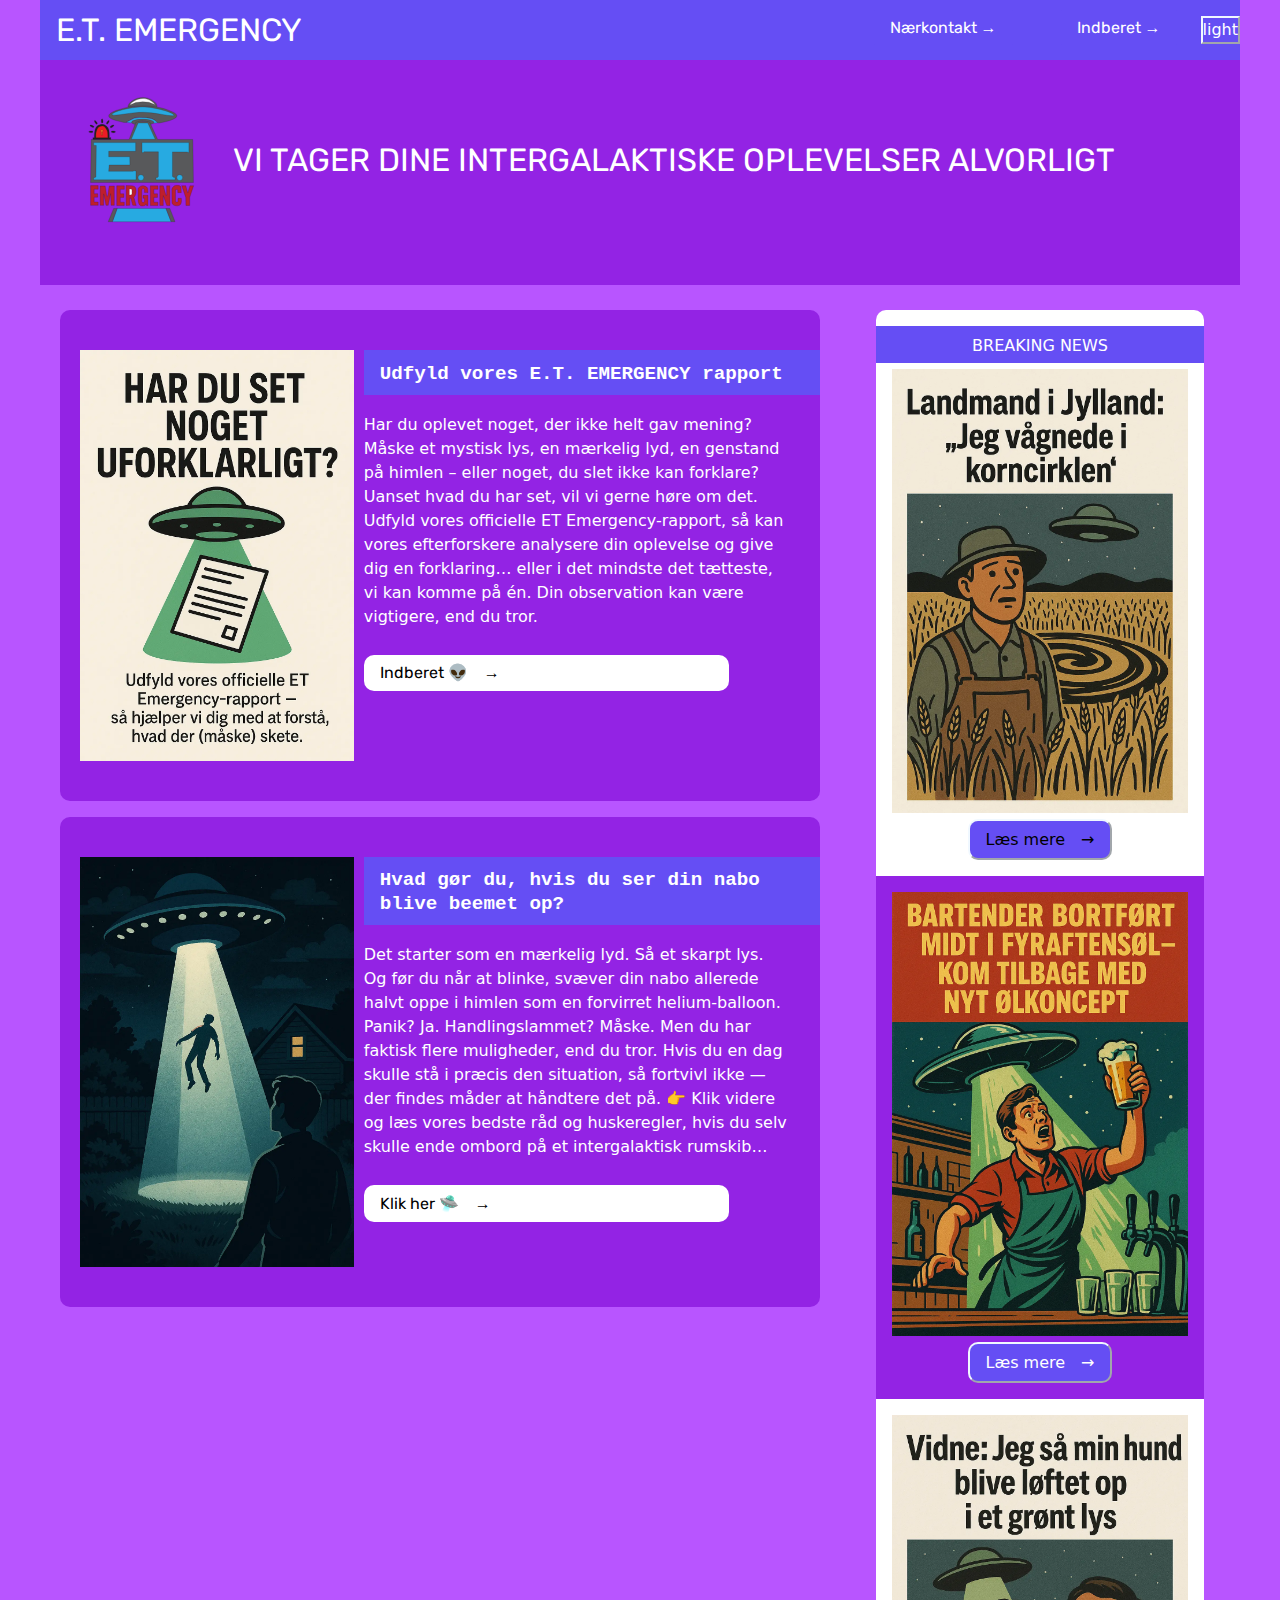
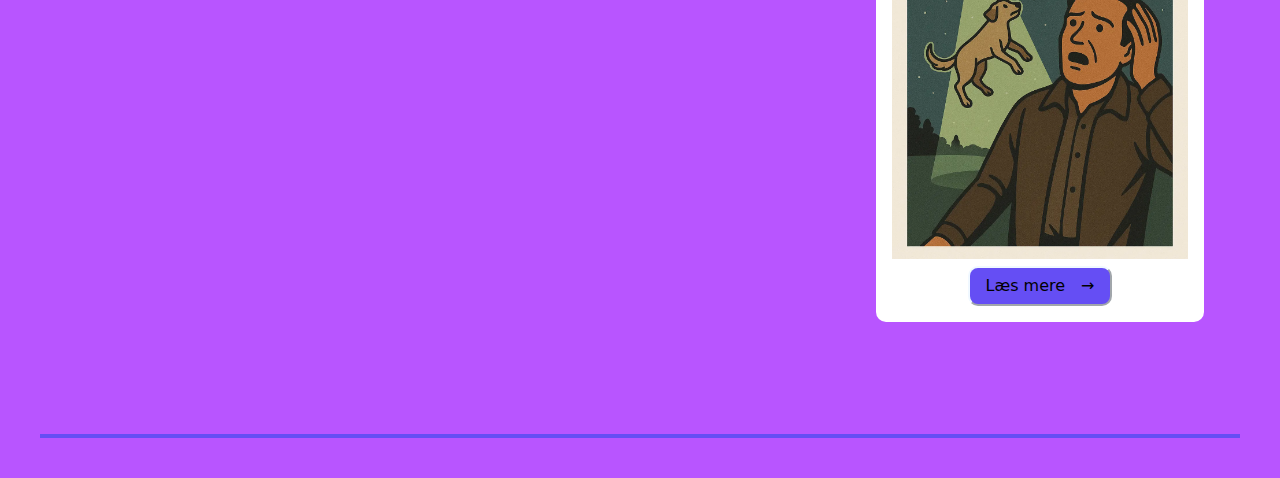
<file: index.html>
<!DOCTYPE html>
<html lang="en">

<head>
  <meta charset="UTF-8" />
  <meta http-equiv="X-UA-Compatible" content="IE=edge" />
  <meta name="viewport" content="width=device-width, initial-scale=1.0" />
  <link rel="stylesheet" href="css/reset.css" />
  <link rel="stylesheet" href="css/custom.css" />
  <link rel="stylesheet" href="css/fonts.css" />
  <link rel="stylesheet" href="css/general.css" />
  <link rel="stylesheet" href="css/layout.css" />
  <link rel="stylesheet" href="css/burger.css" />
  <link rel="stylesheet" href="css/cards.css" />
  <link rel="stylesheet" href="css/infographic.css">
  <link rel="icon" type="image/png" href="img/fav.png" />
  <title>Emergency Site</title>
</head>

<body id="frontpage">
  <header>
    <nav>
      <div id="logotype-wrapper" class="logo">
        <a href="index.html"> E.T. EMERGENCY </a>
      </div>
      <ul class="menu">
        <li><a class="menuItem" href="instruction.html">Nærkontakt </a></li>
        <li><a class="menuItem" href="register.html">Indberet</a></li>
        <li><button id="toggle">light</button></li>
      </ul>
      <button class="burger">
        <span class="line"></span>
        <span class="line"></span>
        <span class="line"></span>
      </button>
    </nav>
  </header>
  <section id="main-disclamer">
    <div id="main-disclamer-content">
      <img class="logo" src="img/ET-Emergency.svg" alt="logo">
      <div class="main-disclamer-div">
        <h1>VI TAGER DINE INTERGALAKTISKE OPLEVELSER ALVORLIGT</h1>
      </div>
  </section>
  <main>
    <section id="daily">
      <article class="daily_card">
        <img src="img/Form.webp" alt="teaser_img" />
        <div class="daily_text">
          <h2>Udfyld vores E.T. EMERGENCY rapport</h2>
          <p>
            Har du oplevet noget, der ikke helt gav mening?

            Måske et mystisk lys, en mærkelig lyd, en genstand på himlen – eller noget, du slet ikke kan forklare?
            Uanset hvad du har set, vil vi gerne høre om det.

            Udfyld vores officielle ET Emergency-rapport, så kan vores efterforskere analysere din oplevelse og give dig
            en
            forklaring… eller i det mindste det tætteste, vi kan komme på én.

            Din observation kan være vigtigere, end du tror.
          </p>
          <a class="cta_btn" href="register.html">Indberet 👽</a>
        </div>
      </article>
      <article class="daily_card">
        <img src="img/forsideNabo.webp" alt="forsideNabo" />
        <div class="daily_text">
          <h2>Hvad gør du, hvis du ser din nabo blive beemet op?
          </h2>
          <p>
            Det starter som en mærkelig lyd. Så et skarpt lys. Og før du når at blinke, svæver din nabo allerede halvt
            oppe i himlen
            som en forvirret helium-balloon. Panik? Ja. Handlingslammet? Måske. Men du har faktisk flere muligheder, end
            du tror.

            Hvis du en dag skulle stå i præcis den situation, så fortvivl ikke — der findes måder at håndtere det på.

            👉 Klik videre og læs vores bedste råd og huskeregler, hvis du selv skulle ende ombord på et intergalaktisk
            rumskib…
          </p>
          <a class="cta_btn" href="instruction.html">Klik her 🛸</a>
        </div>
      </article>
    </section>
    <section id="breaking">
      <article class="news_card">
        <img src="img/Landmand -Ufo.webp" alt="news_img" />
        <div popover id="popover1">
          <h3>Landmand i Jylland: "Jeg vågnede i en korncirkel"</h3>
          <p>En landmand fra Midtjylland fik sig noget af et chok, da han tidligt søndag morgen vågnede midt i sin
            egen hvedemark —
            omgivet af en perfekt cirkel i det ellers lige korn.

            “Jeg aner ikke, hvordan jeg er havnet der,” fortæller han. “Sidste jeg husker, var at jeg gik ud for at
            tjekke en
            mærkelig lyd udenfor. Da jeg slog øjnene op, lå jeg fladt på ryggen, og kornet omkring mig var trykket ned
            i et mønster,
            jeg aldrig har set før.”

            Ifølge ET Emergency’s foreløbige rapport viser området tegn på svag radioaktivitet og magnetisk
            forstyrrelse. Flere
            naboer har desuden rapporteret at have set et grønt lys over marken omkring kl. 03:00.

            “Min telefon var helt død, og min traktor startede ikke. Jeg tror ikke længere, det bare var en drøm,”
            siger landmanden,
            der nu sover med lommelygte og kamera ved sengen.

            Eksperter fra ET Emergency er på stedet for at analysere jorden og kortlægge mønstret. Ifølge dem kan
            korncirklen være
            en klassisk landingsplads for mindre fartøjer, eller – i sjældnere tilfælde – et tegn på at noget er
            blevet afleveret
            tilbage.

            Har du oplevet noget lignende?</p>
          <img src="img/landmandsover.webp" alt="landmand">
          <button popovertarget="popover1">LUK</button>
        </div>
        <button popovertarget="popover1" class="cta_btn" id="cta_open1">Læs mere</button>
      </article>

      <article class="news_card">
        <img src="img/bartender1.webp" alt="bartender" />
        <div popover id="popover2">
          <h3>Bartender bortført midt i fyraftensøl – kom tilbage med nyt ølkoncept</h3>
          <p>Det startede som en helt normal fyraftensøl, da bartenderen Mads pludselig blev fanget i et grønt lys midt
            bag baren og
            løftet direkte op mod loftet – stadig med sit ølglas i hånden. Sekunder senere var både han og UFO’en
            forsvundet.

            Tre timer efter dukkede Mads op igen samme sted, svagt lugtende af stjernestøv og med et blik som én, der
            havde set
            universets sandhed… og smagt dens øl.

            Ifølge Mads blev han bortført af rumvæsner, der viste sig at være passionerede ølbryggere. De introducerede
            ham for
            “hyperhumle”, nul-tyngdekrafts-gæring og opskrifter, der ifølge ham selv er “lysår foran menneskeheden”.

            Nu lancerer han et helt nyt koncept, Galaxy Brews, inspireret af hans intergalaktiske smagsrejse.

            “Hvis øllen begynder at lyse grønt,” siger Mads, “så tag små slurke. Bare for en sikkerheds skyld.”</p>
          <img src="img/bartender2.webp" alt="bartender2">
          <button popovertarget="popover2">LUK</button>
        </div>
        <button popovertarget="popover2" class="cta_btn" id="cta_open1">Læs mere</button>
      </article>

      <article class="news_card">
        <img src="img/hund - ufo.webp" alt="hund" />
        <div popover id="popover3">
          <h3>Vidne: Jeg så min hund blive løftet op i et grønt lys</h3>
          <p>Det var en helt almindelig aftengåtur, da Brian pludselig stoppede midt på stien. “Fido?” kaldte han, da
            hunden begyndte
            at gø op mod himlen. Før han nåede at reagere, åbnede et kraftigt, grønt lys sig over dem – og til Brians
            chok begyndte
            Fido langsomt at svæve opad, som om tyngdekraften bare havde besluttet at tage fri.

            “Jeg stod bare og gloede! Jeg troede først, at jeg havde fået solstik… om aftenen,” fortæller Brian. Ifølge
            ham løftede
            UFO’en Fido et godt stykke over trætoppene, inden lyset pludselig slukkede, og hunden dalede stille ned på
            jorden igen –
            logrende, som om det hele havde været en sjov leg.

            Siden hændelsen har Fido udvist særlige tegn: Han stikker snuden mod himlen oftere end normalt, nægter at
            spise sin
            gamle hundemad og reagerer kraftigt på grønne lommelygter.

            Brian er ikke i tvivl: “De tog ham op… men jeg aner stadig ikke hvorfor. Måske ville de bare hilse på.”</p>
          <img src="img/hund2.webp" alt="hund2">
          <button popovertarget="popover3">LUK</button>
        </div>
        <button popovertarget="popover3" class="cta_btn" id="cta_open1">Læs mere</button>
      </article>

    </section>
  </main>

  <footer>
  </footer>
  <script src="js/darkmode.js"></script>
  <script src="js/dialog.js"></script>
  <script src="js/burger.js"></script>
  <!-- <script src="js/main.js"></script> -->
</body>

</html>
</file>
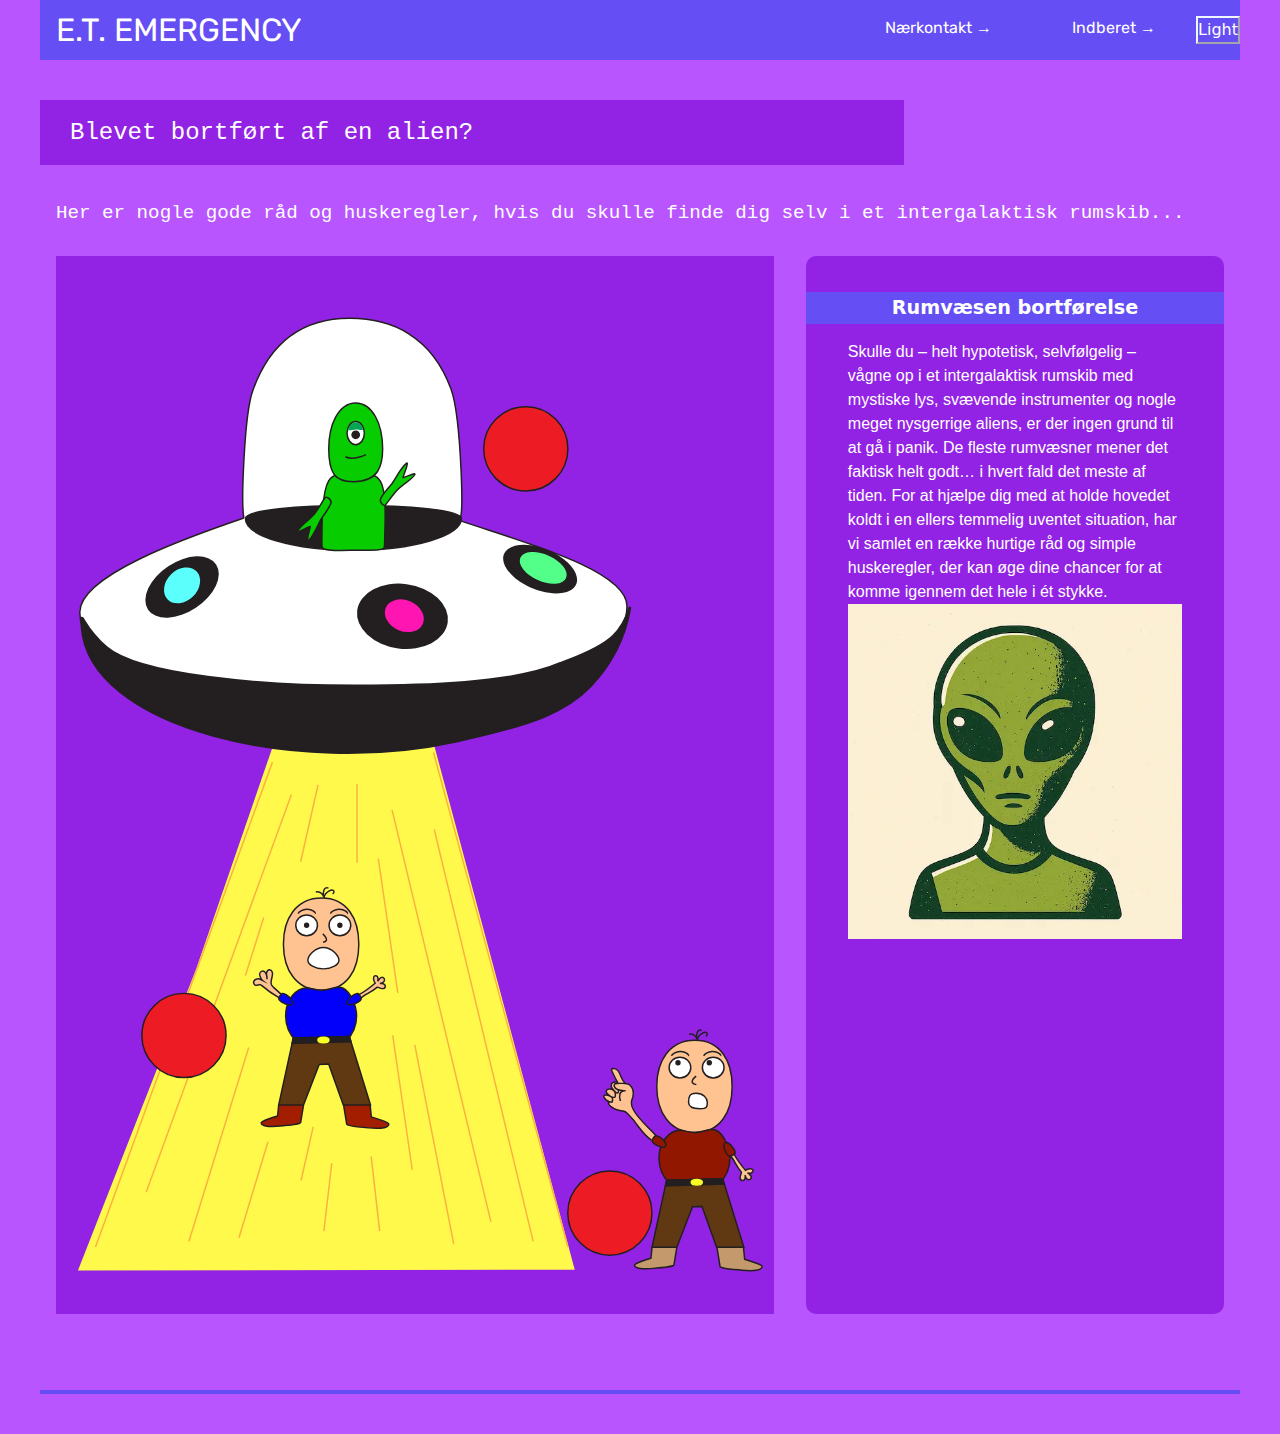
<file: instruction.html>
<!DOCTYPE html>
<html lang="en">

<head>
  <meta charset="UTF-8" />
  <meta http-equiv="X-UA-Compatible" content="IE=edge" />
  <meta name="viewport" content="width=device-width, initial-scale=1.0" />
  <link rel="stylesheet" href="css/reset.css" />
  <link rel="stylesheet" href="css/custom.css" />
  <link rel="stylesheet" href="css/fonts.css" />
  <link rel="stylesheet" href="css/general.css" />
  <link rel="stylesheet" href="css/layout.css" />
  <link rel="stylesheet" href="css/burger.css" />
  <link rel="stylesheet" href="css/cards.css" />
  <link rel="stylesheet" href="css/infographic.css" />
  <link rel="icon" type="image/png" href="img/fav.png" />
  <title>Emergency Site</title>
</head>

<body id="instruction">
  <header>
    <nav>
      <div id="logotype-wrapper" class="logo">
        <a href="index.html">E.T. EMERGENCY</a>
      </div>
      <ul class="menu">
        <li><a class="menuItem" href="instruction.html">Nærkontakt </a></li>
        <li><a class="menuItem" href="register.html">Indberet</a></li>
        <li><button id="toggle">Light</button></li>
      </ul>
      <button class="burger">
        <span class="line"></span>
        <span class="line"></span>
        <span class="line"></span>
      </button>
    </nav>
  </header>

  <main>
    <h1>Blevet bortført af en alien?</h1>
    <p>Her er nogle gode råd og huskeregler, hvis du skulle finde dig selv i et intergalaktisk rumskib...</p>
    <section class="info-graphic">
      <?xml version="1.0" encoding="UTF-8"?>
      <svg id="rentegning" xmlns="http://www.w3.org/2000/svg" viewBox="0 0 2427 3440">
        <polygon
          points="731.63 1601.08 822.88 1603.8 966.21 1610.89 1147.14 1603.78 1229.29 1594.46 1275.92 1587.32 1750.22 3356.27 77.82 3359.46 474.45 2348.08 731.63 1601.08"
          style="fill: #fff94c; stroke: #fff94c; stroke-miterlimit: 10; stroke-width: 5px;" />
        <path d="M1882,2737.85c.8,3.19,2.41,6.38,5.24,8.05-2.69-1.26-5.2-2.89-7.46-4.82,3.47,2.84,7.5,4.92,11.65,6.63"
          style="fill: none; stroke: #ffc391; stroke-miterlimit: 10; stroke-width: 5px;" />
        <path d="M1911.87,2721.91c1.48.4,2.86,1.16,3.98,2.2.89.82,1.81,1.9,3.02,1.81-3.87,0-7.75-.11-11.62-.32"
          style="fill: none; stroke: #ffc391; stroke-miterlimit: 10; stroke-width: 5px;" />
        <path d="M1882.75,2805.28c2.37-.59,5.02.16,6.73,1.9"
          style="fill: none; stroke: #ffc391; stroke-miterlimit: 10; stroke-width: 5px;" />
        <path
          d="M1890.08,2790.64c2.21,1.12,4.27,2.56,6.09,4.24-2.59-3.81-4.69-7.96-6.22-12.31-.77,1.87-1,3.91-1.16,5.93-.42,5.52-.37,11.06-.32,16.59-.06-.73-.81-1.17-1.46-1.5-1.44-.71-2.89-1.42-4.37-2.05-2.28-.97-4.66-1.75-6.83-2.95s-4.16-2.93-5.11-5.22c1.74,1.11,3.54,2.11,5.4,3.01,1.27.61,2.67,1.19,4.04.88,1.74-.4,2.84-2.08,3.7-3.65-.42,2.97-2.98,5.5-5.96,5.87-.67.08-1.37.07-2-.18-.59-.23-1.09-.64-1.7-.81s-1.4.02-1.58.62c-.54-.4-1.07-.8-1.61-1.2,3.63,3.33,7.55,6.35,11.7,9,.88.57,1.78,1.12,2.75,1.53,1.03.44,2.12.7,3.2.97,5.92,1.46,11.83,2.92,17.75,4.37,2.09.51,4.18,1.03,6.14,1.92,2.63,1.19,5.02,3.05,7.88,3.48,1.04.16,2.12.11,3.14.37s2.04.92,2.31,1.94c-2.14-1.16-4.33-2.34-6.72-2.83-4-.82-8.26.35-12.2-.73-1.78-.49-3.41-1.42-5.11-2.15-5.21-2.24-11.46-2.83-15.31-6.99"
          style="fill: none; stroke: #ffc391; stroke-miterlimit: 10; stroke-width: 5px;" />
        <path
          d="M1924.1,2802.6c-.15,1.38,1.25,3.96,2.58,4.39-1.93,1.77-5.02,1.71-7.36.53s-4.08-3.26-5.68-5.33c4.24,4.8,8.99,9.15,14.13,12.98-4.93-4.67-13.29-5.14-18.72-1.06,4.95,2.4,9.89,4.8,14.84,7.2-3.81-2.67-7.63-5.34-11.44-8.01-1.75-1.23-3.6-2.58-4.33-4.59s.34-4.79,2.47-4.97c7.54,8.77,15.82,16.9,24.73,24.28-4.4-3.93-7.94-8.82-10.31-14.22,4.54,4.48,10.2,7.83,16.32,9.64-4.25-5.8-8.78-11.39-13.57-16.74,3.24,3.18,5.6,7.24,6.78,11.62-6.1-5.46-11.99-11.16-17.64-17.09,4.45,5.37,9.31,10.39,14.53,15-5.99-5.81-11.46-12.15-16.35-18.91,3.56,8.47,10.93,14.63,18.04,20.45,9,7.37,18.01,14.75,27.01,22.12-4.97-6.29-10.81-11.9-17.3-16.6,2.29,7.43,7.51,13.57,12.88,19.19,7.62,7.99,15.85,15.44,24.92,21.74,2.82,1.96,5.75,3.83,8.07,6.36,1.78,1.95,3.15,4.23,4.61,6.43,5.8,8.8,13.08,16.53,20.31,24.2.67.71,1.41,1.46,2.37,1.61-3.17-5.46-8.2-9.54-13.12-13.49-23.01-18.49-46.17-37.06-65.9-59.02,3.37,6.78,8.93,12.46,15.65,15.96l.28-5.05,3.11,1.62c-11.03-9.59-21.94-19.32-32.72-29.19"
          style="fill: none; stroke: #ffc391; stroke-miterlimit: 10; stroke-width: 5px;" />
        <path
          d="M2015.67,2907.08c1.39.99,2.87,1.84,4.43,2.55-2.07-.95-4.47-.41-6.74-.48-3.35-.11-6.63-1.66-8.83-4.19s-3.28-5.99-2.92-9.33c3.92,4.46,8.28,8.54,12.98,12.17-.86-.91-1.59-1.93-2.19-3.03,2.11.23,4.23.46,6.34.69-3.23-1.07-6.45-2.14-9.68-3.21.48,2.57,3.3,4.22,3.77,6.8.32,1.75-.53,3.48-1.36,5.06-3.61-2.52-6.67-5.74-9.66-8.98-10.13-10.94-19.96-22.36-27.05-35.48,6.64,9.92,16.02,17.64,25.25,25.21-8.66-6.64-16.63-14.38-22.3-23.7-.93-1.53-1.81-3.15-2.04-4.93s.33-3.76,1.79-4.79c8.86,15.09,21.97,27.14,34.88,38.96-6.1-5.37-12.19-10.75-18.29-16.12-4.53-3.99-9.17-8.12-11.92-13.5-.69-1.35-.97-3.49.47-3.97.97-.32,1.93.44,2.66,1.15,3.75,3.61,7.5,7.22,11.25,10.84,6.43,6.2,12.88,12.41,18.45,19.39,2.21,2.77,4.5,5.81,7.88,6.86-4.68,3.45-8.12,8.55-9.54,14.19-3.61-4.29-8.43-7.36-12.56-11.15-3.55-3.25-6.58-7.02-9.59-10.77-6-7.47-12-14.94-17.89-22.5,5.8,10.11,15.39,17.38,24.72,24.37-6.16-5.23-11.9-10.96-17.15-17.11-2.67-3.13-5.21-6.36-7.62-9.69-2.18-3.01-3.77-6.15-6.3-8.95-4.42-4.88-8.93-9.75-12.3-15.41-4.38-7.37-6.67-15.84-11.11-23.17,10.86,16.58,24.33,31.45,39.76,43.9-8.56-7.82-17.39-16.03-21.69-26.8,5.19,4.17,9.62,9.28,13,15.01-6.45-1.81-9.3-9.49-15.02-12.98-.58,11.94,4.91,24.02,14.29,31.42-3.85-7.91-10.77-14.52-12.22-23.2,2.61,1.21,4.55,3.48,6.39,5.68,4.98,5.96,9.9,11.96,14.83,17.96-2.08-4.82-3.95-9.73-5.61-14.71,4.52.2,7.54,4.58,9.81,8.49-5.02-5.16-9.45-10.9-13.17-17.06,1.87,4.16,3.74,8.33,5.61,12.49"
          style="fill: none; stroke: #ffc391; stroke-miterlimit: 10; stroke-width: 5px;" />
        <path
          d="M1892.21,2809.29c.68.22,1.5.4,2.05-.05.33-.27.47-.69.59-1.1.72-2.32,1.32-5.17-.36-6.93-1.26-1.33-3.32-1.45-5.14-1.31-2.17.17-4.64.79-5.6,2.75,2.97.24,5.99-1.71,6.99-4.52-.72-.4-1.64.34-1.73,1.16s.36,1.58.8,2.27c2.84,4.34,6.52,8.27,11.13,10.65.73.37,1.58.71,2.34.39.68-.29,1.04-1.03,1.27-1.73.73-2.22.71-4.61.66-6.95-.04-2.28-.1-4.57-.46-6.82-.23-1.45-.66-3.01-1.84-3.88-.64-.48-1.44-.69-2.23-.8-2.55-.33-5.22.52-7.11,2.25-.88.8-1.62,1.87-1.63,3.05-.01,1.97,1.93,3.38,3.8,3.99.83.27,1.79.44,2.55-.01.7-.42,1.02-1.24,1.24-2.03.37-1.36.57-2.77.57-4.17,0-.41-.11-.95-.53-1-.16-.02-.33.05-.47.13-1.94,1.07-2.49,3.84-1.53,5.83s3.09,3.24,5.26,3.67c.18.04.4.06.53-.07.12-.12.11-.31.1-.47-.15-1.32-.83-2.56-1.86-3.4-.3-.24-.7-.46-1.05-.3-.22.1-.35.33-.46.55-.86,1.75-1.11,3.79-.7,5.69.59-3.31.33-6.78-.77-9.96-.26-.75-.63-1.55-1.35-1.88-1.3-.57-2.63.74-3.3,1.98-.91,1.66-1.53,3.48-1.83,5.36-.11.69-.17,1.42.06,2.08.21.59.64,1.08,1.08,1.52,2.16,2.16,4.9,3.73,7.86,4.5.89.23,2.04.71,1.9,1.62-.04.29-.23.54-.42.76-1.15,1.32-2.88,2.12-4.64,2.14,1.14-.12,2.3-.02,3.41.28-2.2-.24-4.38-.71-6.49-1.41,3.72,1.08,7.55,1.77,11.42,2.07.39.03.81.05,1.16-.14.38-.21.59-.62.77-1.01,2-4.4,2.5-9.31,2.98-14.12.14-1.39.26-2.88-.4-4.11-.52-.97-1.46-1.64-2.37-2.28-1.83-1.28-3.66-2.55-5.49-3.83,2.77,4.28,4.08,9.49,3.69,14.57.71-5.07,1.64-10.1,2.76-15.09-2.19,2.56-3.43,5.83-3.95,9.16s-.38,6.72-.03,10.07c4.97-4.67,9.03-10.31,11.89-16.51-2.88,2.82-5.76,5.64-8.65,8.46.65-4.73,2.72-9.26,5.87-12.85-2.01,5.35-5.29,10.15-7.31,15.5-.88,2.34-1.51,5-.52,7.3.09.22.23.45.45.52.17.05.35-.01.51-.08,1.12-.5,1.9-1.7,1.89-2.93"
          style="fill: none; stroke: #ffc391; stroke-miterlimit: 10; stroke-width: 5px;" />
        <path
          d="M1866.88,2790.46c.79,3.14.4,7.28,2.18,9.98-1.77-2.95-1.35-6.64-2.18-9.98.31,4.38.75,8.94,3.65,12.24s6.51,5.88,10.16,8.33c2.26,1.52,4.55,3,6.97,4.25,8.68,4.47,18.6,5.73,28.25,7.23,3.73.58,7.71,1.34,10.35,4.04"
          style="fill: none; stroke: #231f20; stroke-miterlimit: 10; stroke-width: 5px;" />
        <path d="M1903.33,2810.21c-4.41-3.59-10.44-5.1-16.02-4"
          style="fill: none; stroke: #ffc391; stroke-miterlimit: 10; stroke-width: 5px;" />
        <path d="M1883.85,2790.94c.86-1.77,1.82-3.54,3.18-4.96s3.2-2.49,5.18-2.55"
          style="fill: none; stroke: #ffc391; stroke-miterlimit: 10; stroke-width: 5px;" />
        <path
          d="M1897.53,2769.83c-.25,5.44-.5,10.87-.74,16.31-.08,1.85-.17,3.73-.75,5.49-2.61-8.03-2.83-16.83-.62-24.98,2.76,5.98,5.57,12.17,5.72,18.75-.42-6.7.54-13.4,1.49-20.04-.95,5.49-2.72,10.82-3.64,16.32s-.94,11.37,1.47,16.39c1.63-4.56,2.42-9.42,2.29-14.26-2.83.4-5.67.79-8.5,1.19-.32.04-.67.08-.93-.11-.2-.14-.29-.39-.37-.62-.29-.86-.5-1.75-.62-2.65-1.17-.08-2.21-1.08-2.33-2.24s.68-2.36,1.81-2.68c-1.35,2.56-4.03,4.36-6.91,4.66.11-.28.04-.61-.17-.83,1.09,6.07.63,12.42-1.32,18.27"
          style="fill: none; stroke: #ffc391; stroke-miterlimit: 10; stroke-width: 5px;" />
        <path
          d="M1904.96,2755.85l-.02,1.44c.03-1.11-.35-2.23-1.05-3.1,1.7.91,3.67,1.7,5.51,1.14-2.17.67-3.7,2.57-5.06,4.39-.91,1.22-1.82,2.46-2.48,3.84-.34.71-.61,1.46-.99,2.14-.31.55-.69,1.06-1.06,1.56-.09.12-.18.24-.31.31-.1.05-.22.07-.34.08-1.42.14-2.94-.09-4.1-.92s-1.89-2.36-1.52-3.74c1.64,2.04,4.65,2.84,7.08,1.87"
          style="fill: none; stroke: #ffc391; stroke-miterlimit: 10; stroke-width: 5px;" />
        <path d="M1924.62,2825.16c33.63,25.07,51.12,72.97,88.58,96.06"
          style="fill: none; stroke: #231f20; stroke-miterlimit: 10; stroke-width: 5px;" />
        <path
          d="M1860.88,2760.42c3.27,7.38,15.84,12.38,19.4,17.81,2.71,4.14.98,9.62-.82,14.23-19.15,1.32-44.05-30.46-14.02-23.18,6.31,1.53,18.76,11.54,24.05,5.62,2.81-3.14.72-15.2-1.3-18.48-4.49-7.32-23.95-13.4-27.6-2.42-.78,2.34-.56,4.47.3,6.42Z"
          style="fill: #ffc391; stroke: #231f20; stroke-miterlimit: 10; stroke-width: 5px;" />
        <path d="M1919.66,2724.71l3.76,2.72"
          style="fill: #ffc391; stroke: #231f20; stroke-miterlimit: 10; stroke-width: 5px;" />
        <path d="M1878.26,2743.24c-3-4.85-1.55-13.51,3.39-16.36s11.03-2.68,16.67-1.87"
          style="fill: #ffc391; stroke: #231f20; stroke-miterlimit: 10; stroke-width: 5px;" />
        <path d="M1899.25,2748.77c1.16.44,1.53,1.87,1.73,3.1.43,2.61.83,5.43-.36,7.8-4.87,9.63-19.02-13.51-22.98-17.03"
          style="fill: #ffc391; stroke: #231f20; stroke-miterlimit: 10; stroke-width: 5px;" />
        <path
          d="M2029.65,2907.23c-25.95-29.85-59.07-54.21-77.92-88.99-4.18-7.71-7.66-16.28-6.81-25.01.64-6.59,3.7-12.68,5.26-19.12,3.22-13.27-.61-30.01-10.71-39.65-10.17-9.7-30.03-5.1-43.33-5.15-2.54-.01-5.32.06-7.24,1.72-2.32,2-2.48,5.62-1.46,8.51,1.69,4.83,6,8.37,10.73,10.34s9.88,2.58,14.96,3.18c7.11.83,4.96.53,12.08,1.36-20.53-4.43-23.5,18.74-17.14,34.57"
          style="fill: #ffc391; stroke: #231f20; stroke-miterlimit: 10; stroke-width: 5px;" />
        <path
          d="M1899.47,2727.33c-8.02-12.41-14.2-25.45-20.18-38.96-1.01-2.29-1.97-5.06-.63-7.18.87-1.37,2.5-2.06,4.09-2.36,4.83-.93,9.89,1.05,13.61,4.27s6.29,7.56,8.45,11.98c4.93,10.07,8.3,22.21,16.13,30.24"
          style="fill: #ffc391; stroke: #231f20; stroke-miterlimit: 10; stroke-width: 5px;" />
        <path
          d="M2323.84,3283.38l3.95,40.05c63.6,19.09,58.94,24.67,58.94,24.67,1.05,6.65-11.08,11.06-15.29,11.93-24.74,5.12-47.81.65-63.96-.53-60.84-4.43-62.92-11.53-62.92-11.53l-10.41-64.59"
          style="fill: #c49a6c; stroke: #231f20; stroke-miterlimit: 10; stroke-width: 5px;" />
        <path
          d="M2014.69,3283.38l-3.69,36.92c-59.49,17.6-55.14,22.75-55.14,22.75-.98,6.13,10.37,10.2,14.3,11,23.14,4.72,44.73.6,59.84-.49,56.92-4.09,58.86-10.63,58.86-10.63l9.74-59.55"
          style="fill: #c49a6c; stroke: #231f20; stroke-miterlimit: 10; stroke-width: 5px;" />
        <path
          d="M2292.67,2969.55c9.03,16.81,18.2,30.17,37.93,53.42,4.4-3.11,9.66-5,15.03-5.41,3.72-.28,8.06.49,9.9,3.74,2.23,3.95-.95,9.19-5.2,10.79-4.25,1.6-8.97.65-13.41-.32,2.09.85,3.93,2.19,5.71,3.57,4.78,3.72,9.67,9.8,6.93,15.21-2.35,4.64-9.39,5.12-13.55,2s-5.92-8.53-6.59-13.69c.46,3.87.89,7.87-.29,11.58s-4.45,7.05-8.34,7.03c-4.52-.02-7.97-4.57-8.38-9.07s1.4-8.87,3.25-13c.76-1.69,1.54-3.54,1.09-5.33-.28-1.12-.98-2.1-1.73-2.99-17.07-20.15-22.11-40.2-34.4-51.01"
          style="fill: #ffc391; stroke: #231f20; stroke-miterlimit: 10; stroke-width: 5px;" />
        <path
          d="M2168.09,2583.41c-.13-5.26,2.18-10.38,5.56-14.41s7.77-7.09,12.32-9.74c2.57-1.49,5.31-2.9,8.28-3.02s6.19,1.41,7.15,4.23c1.2,3.54-1.53,7.17-4.38,9.6"
          style="fill: none; stroke: #231f20; stroke-miterlimit: 10; stroke-width: 5px;" />
        <path
          d="M2180.8,2551.19c-.03-.56-.05-1.13-.08-1.69-4.02-1.76-8.93.54-11.43,4.15-2.5,3.61-3.12,8.18-3.4,12.56-.28,4.31-.52,8.86,0,13.06-.11-2.83-1.61-4.77-3.05-7.39-.77-1.4-1.83-2.62-3-3.69-5.19-4.78-12.84-6.74-19.69-5.05"
          style="fill: none; stroke: #231f20; stroke-miterlimit: 10; stroke-width: 5px;" />
        <path
          d="M2030.75,2739.44c0-86.17,42.79-156.03,128.96-156.03s125.78,69.86,125.78,156.03-39.61,156.03-125.78,156.03-128.96-69.86-128.96-156.03Z"
          style="fill: #ffc391; stroke: #231f20; stroke-miterlimit: 10; stroke-width: 5px;" />
        <ellipse cx="2221.54" cy="2675.75" rx="36.66" ry="35.03"
          style="fill: #fff; stroke: #231f20; stroke-miterlimit: 10; stroke-width: 5px;" />
        <ellipse cx="2109.12" cy="2675.75" rx="36.66" ry="35.03"
          style="fill: #fff; stroke: #231f20; stroke-miterlimit: 10; stroke-width: 5px;" />
        <path
          d="M2138.21,2792.98c0-14.95,1.21-30.15,25.62-30.15s37.87,16.08,37.87,31.03-.96,20.96-25.37,20.96-38.12-6.89-38.12-21.83Z"
          style="fill: #fff; stroke: #231f20; stroke-miterlimit: 10; stroke-width: 5px;" />
        <circle cx="2208.31" cy="2659.52" r="6.62"
          style="fill: #231f20; stroke: #231f20; stroke-miterlimit: 10; stroke-width: 5px;" />
        <circle cx="2102.5" cy="2659.52" r="6.62"
          style="fill: #231f20; stroke: #231f20; stroke-miterlimit: 10; stroke-width: 5px;" />
        <path d="M2189.63,2636.47c1.02-6.14,14.76-14.22,28.43-14.78,20.67-.85,32.02,12.05,28.43,14.78"
          style="fill: none; stroke: #231f20; stroke-miterlimit: 10; stroke-width: 5px;" />
        <path d="M2080.69,2636.47c1.02-6.14,14.76-14.22,28.43-14.78,20.67-.85,32.02,12.05,28.43,14.78"
          style="fill: none; stroke: #231f20; stroke-miterlimit: 10; stroke-width: 5px;" />
        <path d="M2163.82,2704.67s-30.68,22.88.72,28.7"
          style="fill: none; stroke: #231f20; stroke-miterlimit: 10; stroke-width: 5px;" />
        <path
          d="M2038.21,2981.96c0-43.33,22.69-81.53,57.6-92.71,18.45-5.91,41,6.22,63.9,6.22,29.33,0,50.83-18.03,71.32-7.84,25.77,12.81,46.99,57.45,46.99,94.34,0,66.22-53.68,119.9-119.9,119.9s-119.9-53.68-119.9-119.9Z"
          style="fill: #911700; stroke: #231f20; stroke-miterlimit: 10; stroke-width: 5px;" />
        <path
          d="M2261.55,2929.91c6.8-4.19,20.04,4.94,29.56,20.4,9.53,15.46,3.71,17.39-3.09,21.58-6.8,4.19-12.02,9.05-21.55-6.4-9.53-15.46-11.73-31.39-4.93-35.58Z"
          style="fill: #911700; stroke: #231f20; stroke-miterlimit: 10; stroke-width: 5px;" />
        <path
          d="M2060.59,2941.23c-4.41,6.66-20.26,3.95-35.4-6.07-15.15-10.01-10.69-14.21-6.28-20.88s7.09-13.27,22.24-3.26c15.15,10.01,23.85,23.54,19.45,30.2Z"
          style="fill: #911700; stroke: #231f20; stroke-miterlimit: 10; stroke-width: 5px;" />
        <polygon
          points="2064.05 3056.31 2253.57 3051.76 2325.11 3283.38 2233.13 3283.38 2183.56 3145.04 2151.56 3146.1 2098.6 3283.38 2014.69 3283.38 2064.05 3056.31"
          style="fill: #603913; stroke: #231f20; stroke-miterlimit: 10; stroke-width: 5px;" />
        <polyline points="2064.05 3056.31 2059.86 3075.59 2259.07 3069.55 2253.57 3051.76 2064.05 3056.31"
          style="fill: #231f20; stroke: #231f20; stroke-miterlimit: 10; stroke-width: 5px;" />
        <ellipse cx="2165.93" cy="3063.67" rx="18.64" ry="9.36"
          style="fill: #faff28; stroke: #faff28; stroke-miterlimit: 10; stroke-width: 5px;" />
        <path
          d="M1061.88,2802.38l3.95,40.05c63.6,19.09,58.94,24.67,58.94,24.67,1.05,6.65-11.08,11.06-15.29,11.93-24.74,5.12-47.81.65-63.96-.53-60.84-4.43-62.92-11.53-62.92-11.53l-10.41-64.59"
          style="fill: #a31e00; stroke: #231f20; stroke-miterlimit: 10; stroke-width: 5px;" />
        <path
          d="M752.73,2802.38l-3.69,36.92c-59.49,17.6-55.14,22.75-55.14,22.75-.98,6.13,10.37,10.2,14.3,11,23.14,4.72,44.73.6,59.84-.49,56.92-4.09,58.86-10.63,58.86-10.63l9.74-59.55"
          style="fill: #a31e00; stroke: #231f20; stroke-miterlimit: 10; stroke-width: 5px;" />
        <path
          d="M753.4,2439.27c-20.41-11.49-39.65-25.06-57.32-40.44-1.53-1.33-3.12-2.72-5.06-3.29-5.03-1.48-10.13,2.92-15.33,2.31-6.2-.72-9.42-8.96-6.63-14.55s9.57-8.25,15.81-7.99c6.24.26,6.85,3.35,12.54,5.92-5.09-3.82-5.16-8.37-7.66-14.23s-.95-13.96,4.89-16.48c5.47-2.36,12.03,1.32,14.93,6.52s3.77,14.39,3.9,20.34c.32-5.94-2.25-14.81-1.78-20.74s4.8-12.41,10.73-11.91c4.37.37,7.6,4.47,8.76,8.7,3.91,14.23-9.26,30.17-2.53,43.3,1.76,3.44,4.7,6.11,7.57,8.7,8.78,7.91,17.56,15.83,26.34,23.74"
          style="fill: #ffc391; stroke: #231f20; stroke-miterlimit: 10; stroke-width: 5px;" />
        <path
          d="M1025.3,2428.59c16.81-9.03,30.17-18.2,53.42-37.93-3.11-4.4-5-9.66-5.41-15.03-.28-3.72.49-8.06,3.74-9.9,3.95-2.23,9.19.95,10.79,5.2s.65,8.97-.32,13.41c.85-2.09,2.19-3.93,3.57-5.71,3.72-4.78,9.8-9.67,15.21-6.93,4.64,2.35,5.12,9.39,2,13.55s-8.53,5.92-13.69,6.59c3.87-.46,7.87-.89,11.58.29s7.05,4.45,7.03,8.34c-.02,4.52-4.57,7.97-9.07,8.38s-8.87-1.4-13-3.25c-1.69-.76-3.54-1.54-5.33-1.09-1.12.28-2.1.98-2.99,1.73-20.15,17.07-40.2,22.11-51.01,34.4"
          style="fill: #ffc391; stroke: #231f20; stroke-miterlimit: 10; stroke-width: 5px;" />
        <path
          d="M906.14,2102.41c-.13-5.26,2.18-10.38,5.56-14.41s7.77-7.09,12.32-9.74c2.57-1.49,5.31-2.9,8.28-3.02s6.19,1.41,7.15,4.23c1.2,3.54-1.53,7.17-4.38,9.6"
          style="fill: none; stroke: #231f20; stroke-miterlimit: 10; stroke-width: 5px;" />
        <path
          d="M918.84,2070.19c-.03-.56-.05-1.13-.08-1.69-4.02-1.76-8.93.54-11.43,4.15s-3.12,8.18-3.4,12.56c-.28,4.31-.52,8.86,0,13.06-.11-2.83-1.61-4.77-3.05-7.39-.77-1.4-1.83-2.62-3-3.69-5.19-4.78-12.84-6.74-19.69-5.05"
          style="fill: none; stroke: #231f20; stroke-miterlimit: 10; stroke-width: 5px;" />
        <path
          d="M768.79,2258.44c0-86.17,42.79-156.03,128.96-156.03s125.78,69.86,125.78,156.03-39.61,156.03-125.78,156.03-128.96-69.86-128.96-156.03Z"
          style="fill: #ffc391; stroke: #231f20; stroke-miterlimit: 10; stroke-width: 5px;" />
        <line x1="795.84" y1="1752.32" x2="304.75" y2="3097.49"
          style="fill: none; stroke: #fbb040; stroke-miterlimit: 10; stroke-width: 5px;" />
        <line x1="1017.48" y1="1716.71" x2="1017.48" y2="1983.38"
          style="fill: none; stroke: #fbb040; stroke-miterlimit: 10; stroke-width: 5px;" />
        <line x1="885.79" y1="1720" x2="826.9" y2="1980.09"
          style="fill: none; stroke: #fbb040; stroke-miterlimit: 10; stroke-width: 5px;" />
        <line x1="702.11" y1="2168.35" x2="640.09" y2="2365"
          style="fill: none; stroke: #fbb040; stroke-miterlimit: 10; stroke-width: 5px;" />
        <line x1="716.64" y1="2926.36" x2="618.47" y2="3251.13"
          style="fill: none; stroke: #fbb040; stroke-miterlimit: 10; stroke-width: 5px;" />
        <line x1="1065.39" y1="2975.92" x2="1094.03" y2="3228.56"
          style="fill: none; stroke: #fbb040; stroke-miterlimit: 10; stroke-width: 5px;" />
        <line x1="932.21" y1="2998.36" x2="905.46" y2="3228.56"
          style="fill: none; stroke: #fbb040; stroke-miterlimit: 10; stroke-width: 5px;" />
        <line x1="869.34" y1="2876.22" x2="828.3" y2="3057.47"
          style="fill: #fbb040; stroke: #fbb040; stroke-miterlimit: 10; stroke-width: 5px;" />
        <line x1="1089.48" y1="1969.63" x2="1155.36" y2="2423.49"
          style="fill: none; stroke: #fbb040; stroke-miterlimit: 10; stroke-width: 5px;" />
        <line x1="1138.26" y1="2567.21" x2="1204.14" y2="3021.07"
          style="fill: none; stroke: #fbb040; stroke-miterlimit: 10; stroke-width: 5px;" />
        <line x1="1212.75" y1="2598.9" x2="1344.51" y2="3272.31"
          style="fill: none; stroke: #fbb040; stroke-miterlimit: 10; stroke-width: 5px;" />
        <line x1="651.47" y1="2607.77" x2="449.12" y2="3263.44"
          style="fill: none; stroke: #fbb040; stroke-miterlimit: 10; stroke-width: 5px;" />
        <line x1="1135.94" y1="1804.72" x2="1470.18" y2="3197.19"
          style="fill: none; stroke: #fbb040; stroke-miterlimit: 10; stroke-width: 5px;" />
        <line x1="1278.63" y1="1870.98" x2="1612.87" y2="3263.44"
          style="fill: none; stroke: #fbb040; stroke-miterlimit: 10; stroke-width: 5px;" />
        <line x1="1276.07" y1="1610.89" x2="1730.36" y2="3282.21"
          style="fill: none; stroke: #fbb040; stroke-miterlimit: 10; stroke-width: 5px;" />
        <line x1="731.63" y1="1643.63" x2="133.41" y2="3282.21"
          style="fill: none; stroke: #fbb040; stroke-miterlimit: 10; stroke-width: 5px;" />
        <path
          d="M970.36,280.63c0-4.48,19.1-35.84,42.67-35.84s42.67,31.36,42.67,35.84-19.1,8.11-42.67,8.11-42.67-3.63-42.67-8.11Z"
          style="fill: #07cc00; stroke: #231f20; stroke-miterlimit: 10; stroke-width: 5px;" />
        <ellipse cx="1005.16" cy="454.91" rx="91.08" ry="174.28"
          style="fill: #07cc00; stroke: #07cc00; stroke-miterlimit: 10; stroke-width: 5px;" />
        <ellipse cx="1005.16" cy="454.91" rx="91.08" ry="174.28"
          style="fill: #07cc00; stroke: #07cc00; stroke-miterlimit: 10; stroke-width: 5px;" />
        <circle cx="1005.16" cy="344.73" r="110.17" style="fill: #07cc00;" />
        <circle id="HotspotMand" data-name="&amp;lt;HotspotMand&amp;gt;" cx="432.52" cy="2567.21" r="142.31"
          style="fill: #ed1c24; stroke: #231f20; stroke-miterlimit: 10; stroke-width: 5px;" />
        <circle id="HotspotNabo" data-name="&amp;lt;HotspotNabo&amp;gt;" cx="1872.17" cy="3167.57" r="142.31"
          style="fill: #ed1c24; stroke: #231f20; stroke-miterlimit: 10; stroke-width: 5px;" />
        <circle id="HotspotAlien" data-name="&amp;lt;HotspotAlien&amp;gt;" cx="1588.05" cy="584.24" r="142.31"
          style="fill: #ed1c24; stroke: #231f20; stroke-miterlimit: 10; stroke-width: 5px;" />
        <path
          d="M857.83,584.24c0,7.78-28.69,14.09-64.07,14.09-35.39,0-64.07-6.31-64.07-14.09s28.69-14.09,64.07-14.09c35.39,0,64.07,6.31,64.07,14.09Z"
          style="fill: #fff; stroke: #231f20; stroke-miterlimit: 10; stroke-width: 5px;" />
        <path
          d="M635.08,818.01c-205.45,70.07-554.76,195.33-554.76,318.47,0,211.54,447.31,263.59,928.63,263.59s921.04-72.42,921.04-283.96c0-123.14-356.44-218.21-561.89-288.28l.69-17.49c3.58-19.69,3.66-80.71.47-151.7-4.66-103.47-16.26-228.09-34.07-276.73-64.86-177.11-198.45-238.73-342.31-238.73-145.51,0-263.64,64.39-327.84,244.84-28.66,80.56-39.7,379.32-29.96,429.99"
          style="fill: #fff; stroke: #231f20; stroke-miterlimit: 10; stroke-width: 5px;" />
        <path d="M640.09,820.02c0-59.19,730.14-59.19,730.14,0s-163.45,107.18-365.07,107.18-365.07-47.99-365.07-107.18Z"
          style="fill: #231f20; stroke: #231f20; stroke-miterlimit: 10; stroke-width: 5px;" />
        <ellipse cx="426.12" cy="1051.37" rx="138.11" ry="84.28" transform="translate(-510.49 411.28) rotate(-33.59)"
          style="fill: #231f20;" />
        <path
          d="M1520.82,929.5c26.33-30.19,99.43-27.25,163.28,6.57,63.84,33.82,94.25,85.72,67.92,115.91-26.33,30.19-99.43,27.25-163.28-6.57-63.84-33.82-94.25-85.72-67.92-115.91Z"
          style="fill: #231f20;" />
        <ellipse cx="1171.2" cy="1150.31" rx="109.53" ry="154.38" transform="translate(-123.26 2159.91) rotate(-82.44)"
          style="fill: #231f20;" />
        <path
          d="M88.24,1186.87c-5.09-71.2-4.22-3.91,82.3,69.39,110.62,93.73,520.1,130.22,846.34,129.82,217.14-.27,527.23-6.33,688.55-76.31,32.75-14.21,127.58-43.58,178.03-92.2s60.17-119.88,54.46-87.65c-20.91,118.08-76.3,197.35-131.77,256.16-41.18,43.66-90.35,76.04-161.59,104.67-71.24,28.62-164.56,53.48-294.04,82.09-533.03,117.78-1237.9-45.32-1262.28-385.97Z"
          style="fill: #231f20; stroke: #231f20; stroke-miterlimit: 10; stroke-width: 10px;" />
        <path
          d="M898.67,906.65c0-75.44.61-175.91,22.91-214.23,20.46-35.15,67.29-16.4,87.66-16.4s66.74-19.86,87.6,18.21c21.76,39.71,15.18,133.28,13.97,207.11-.38,23.04-3.08,21.26-13.32,22.77-30.12,4.43-48.19,3.22-84.6,2.9-17.74-.16-61.19,2.57-89.72-1.14-15.47-2.01-24.5-.37-24.5-19.22Z"
          style="fill: #07cc00; stroke: #231f20; stroke-miterlimit: 10; stroke-width: 5px;" />
        <path
          d="M1104.1,584.94c0,35.25-6.52,59.46-17.26,75.98-18.59,28.6-49.8,34.19-81.68,34.19-27.78,0-50.26-4.25-64.81-24.27-11.8-16.23-18.39-42.82-18.39-85.91s8.76-81.34,23.18-107.89c16.68-30.72,40.92-47.84,67.9-47.84s50.54,16.64,67.19,46.55c14.83,26.65,23.88,63.83,23.88,109.18Z"
          style="fill: #07cc00; stroke: #231f20; stroke-miterlimit: 10; stroke-width: 5px;" />
        <ellipse cx="1013.03" cy="531.09" rx="29.28" ry="39.06"
          style="fill: #fff; stroke: #231f20; stroke-miterlimit: 10; stroke-width: 5px;" />
        <path
          d="M988.79,515.36c4.16-10.4,12.05-20.9,25.14-20.69,8.41.13,18.85,8.69,23.07,19.62,1.09,2.84,2.59,4.85.33,5.63-5.29,1.82-14.67-1.21-23.71-1.21-9.68,0-21.82,4.67-25.47,2.4-1.22-.75-.29-3.38.66-5.74Z"
          style="fill: #00a651;" />
        <circle cx="1013.03" cy="536.71" r="12.27"
          style="fill: #231f20; stroke: #231f20; stroke-miterlimit: 10; stroke-width: 5px;" />
        <path d="M978.38,610.91c26.88,14.93,69.29-7.17,69.29-7.17"
          style="fill: none; stroke: #231f20; stroke-miterlimit: 10; stroke-width: 5px;" />
        <path
          d="M1149.68,727.36c22.24-25.69,53.51-37.86,62.88-55.46,6.37-11.97-37.18,12.11-39.89,9.04-.25-.28,21.63-54.84,12.56-48.12-19.96,14.8-41.78,60.5-52.72,73.14-37.37,43.16-43.88,53.37-28.56,66.44,11.46,9.77,8.37-1.88,45.74-45.04Z"
          style="fill: #07cc00; stroke: #231f20; stroke-miterlimit: 10; stroke-width: 5px;" />
        <path
          d="M877.47,799.02c-20.01,27.65-51.51,43.4-58.97,61.6-5.08,12.37,37.79-16.45,41.1-13.84.31.24-15.24,55.71-6.55,48.06,19.12-16.85,35.85-63.75,45.69-77.36,33.61-46.45,39.09-57.15,20.96-67.79-13.55-7.96-8.62,2.89-42.23,49.34Z"
          style="fill: #07cc00; stroke: #231f20; stroke-miterlimit: 10; stroke-width: 5px;" />
        <ellipse cx="959.59" cy="2194.75" rx="36.66" ry="35.03"
          style="fill: #fff; stroke: #231f20; stroke-miterlimit: 10; stroke-width: 5px;" />
        <ellipse cx="847.16" cy="2194.75" rx="36.66" ry="35.03"
          style="fill: #fff; stroke: #231f20; stroke-miterlimit: 10; stroke-width: 5px;" />
        <path
          d="M851.35,2312.85c0-14.95,23.52-43.17,52.54-43.17s52.54,28.22,52.54,43.17-23.52,29.28-52.54,29.28-52.54-14.33-52.54-29.28Z"
          style="fill: #fff; stroke: #231f20; stroke-miterlimit: 10; stroke-width: 5px;" />
        <circle cx="959.59" cy="2194.75" r="6.62"
          style="fill: #231f20; stroke: #231f20; stroke-miterlimit: 10; stroke-width: 5px;" />
        <circle cx="847.16" cy="2194.75" r="6.62"
          style="fill: #231f20; stroke: #231f20; stroke-miterlimit: 10; stroke-width: 5px;" />
        <path d="M927.67,2155.47c1.02-6.14,14.76-14.22,28.43-14.78,20.67-.85,32.02,12.05,28.43,14.78"
          style="fill: none; stroke: #231f20; stroke-miterlimit: 10; stroke-width: 5px;" />
        <path d="M818.73,2155.47c1.02-6.14,14.76-14.22,28.43-14.78,20.67-.85,32.02,12.05,28.43,14.78"
          style="fill: none; stroke: #231f20; stroke-miterlimit: 10; stroke-width: 5px;" />
        <path d="M901.86,2223.67s27.64,23.91.72,28.7"
          style="fill: none; stroke: #231f20; stroke-miterlimit: 10; stroke-width: 5px;" />
        <path
          d="M776.25,2500.96c0-43.33,22.69-81.53,57.6-92.71,18.45-5.91,41,6.22,63.9,6.22,29.33,0,50.83-18.03,71.32-7.84,25.77,12.81,46.99,57.45,46.99,94.34,0,66.22-53.68,119.9-119.9,119.9s-119.9-53.68-119.9-119.9Z"
          style="fill: #0200fb; stroke: #231f20; stroke-miterlimit: 10; stroke-width: 5px;" />
        <path
          d="M985.67,2459.7c-4.19-6.8,4.94-20.04,20.4-29.56,15.46-9.53,17.39-3.71,21.58,3.09,4.19,6.8,9.05,12.02-6.4,21.55-15.46,9.53-31.39,11.73-35.58,4.93Z"
          style="fill: #0200fb; stroke: #231f20; stroke-miterlimit: 10; stroke-width: 5px;" />
        <path
          d="M798.63,2460.23c-4.41,6.66-20.26,3.95-35.4-6.07-15.15-10.01-10.69-14.21-6.28-20.88s7.09-13.27,22.24-3.26c15.15,10.01,23.85,23.54,19.45,30.2Z"
          style="fill: #0200fb; stroke: #231f20; stroke-miterlimit: 10; stroke-width: 5px;" />
        <polygon
          points="802.09 2575.31 991.61 2570.75 1063.15 2802.38 971.17 2802.38 921.6 2664.04 889.6 2665.1 836.64 2802.38 752.73 2802.38 802.09 2575.31"
          style="fill: #603913; stroke: #231f20; stroke-miterlimit: 10; stroke-width: 5px;" />
        <polyline points="802.09 2575.31 797.9 2594.59 997.11 2588.55 991.61 2570.75 802.09 2575.31"
          style="fill: #231f20; stroke: #231f20; stroke-miterlimit: 10; stroke-width: 5px;" />
        <ellipse cx="903.97" cy="2582.67" rx="18.64" ry="9.36"
          style="fill: #faff28; stroke: #faff28; stroke-miterlimit: 10; stroke-width: 5px;" />
        <ellipse cx="426.12" cy="1045.72" rx="70.65" ry="54.97" transform="translate(-610 596.76) rotate(-44.4)"
          style="fill: #5bfffc; stroke: #231f20; stroke-miterlimit: 10; stroke-width: 5px;" />
        <ellipse cx="1646.96" cy="986.79" rx="42.53" ry="82" transform="translate(76.35 2091.06) rotate(-66.04)"
          style="fill: #53ff89; stroke: #53ff89; stroke-miterlimit: 10; stroke-width: 5px;" />
        <ellipse cx="1177.31" cy="1148.32" rx="54.97" ry="70.65" transform="translate(-350.18 1757.81) rotate(-66.04)"
          style="fill: #ff15b2; stroke: #231f20; stroke-miterlimit: 10; stroke-width: 5px;" />
      </svg>
    </section>
    <section class="info-text">
      <h2>Rumvæsen bortførelse</h2>
      <article>
        <p class="placeholder">Skulle du – helt hypotetisk, selvfølgelig – vågne op i et intergalaktisk rumskib med
          mystiske lys, svævende instrumenter
          og nogle meget nysgerrige aliens, er der ingen grund til at gå i panik. De fleste rumvæsner mener det faktisk
          helt godt…
          i hvert fald det meste af tiden. For at hjælpe dig med at holde hovedet koldt i en ellers temmelig uventet
          situation,
          har vi samlet en række hurtige råd og simple huskeregler, der kan øge dine chancer for at komme igennem det
          hele i ét
          stykke.
          <img src="img/alienchat.webp" alt="alienchat">
        </p>

      </article>
      <aside id="efficiency" class="info-box hide">INFO-BOX</aside>
      <aside id="requirement" class="info-box hide">INFO-BOX</aside>
      <aside id="reaction" class="info-box hide">INFO-BOX</aside>
    </section>
  </main>

  <footer>
  </footer>
  <script src="js/darkmode.js"></script>
  <script src="js/burger.js"></script>
  <script src="js/main.js"></script>
</body>

</html>
</file>
<file: css/custom.css>
:root {
  color-scheme: light;

  /* Colours */
  --color-bg: light-dark(#b855ff, #3a2476); /* page background /*

  /* Header */
  --color-head-bg: light-dark(#9323e4, #5e2f80);

  /* Logotype */
  --color-logotype-bg: #654ef4;
  --color-text-logotype: white;
  --font-logotype-size: 2rem;

  /* Global menu */
  --color-menu-bg: #654ef4;
  /* Links */
  --color-link-bg: #654ef4;
  --color-link-hover: black; /* used */
  --color-link-active: #654ef4; /* used */
  --border-radius-links: 1px;

  /* Headlines og rubrik */
  --font-h1-size: 2rem;
  --font-sub1-size: 1.5rem;
  /*--font-h2-size: 1rem;*/
  --font-h3-size: 1rem;
  --color-headline-bg: #654ef4;
  --color-headline-text-page: White;

  /* Tekst */
  --color-text: rgb(255, 255, 255);
  --color-text-inverted: black;

  /*  Marginer */
  --margin-head-bottom: 5px;

  /* Borders */
  --border-radius: 10px;

  /* Cards */
  --color-card-bg: light-dark(#9323e4, #5e2f80);
  --color-cta-card-bg: white;
  /* news-cards */
  --color-news-bg: light-dark(white, gray);
  --color-news-bg-inverted: light-dark(#9323e4, #5e2f80);
  --color-cta-newscard-bg: #654ef4;
  --color-cta-newscard-bg-inverted: #654ef4;

  /* Fonts */
  --font-family-sans: "Rubik", ui-sans-serif;
  /* --font-weight-light: 300;
  --font-weight-regular: 400;
  --font-weight-medium: 500;
  --font-weight-bold: 700; */

  /* Text sizes */
  --logotype-size: 1rem;
  --headline1-size: 2rem;
  --headline2-size: 1rem;
  --headline3-size: 1rem;
  --bodytext-size: 1rem;
  --cta-text-size: 1rem;
  --followup-text-size: 1rem;
  --form-submit-size: 1rem;

  /* Infographics */
  --color-info-bg: light-dark(#9323e4, #5e2f80);
  --color-infobox-1-bg: gray;
  --color-infobox-2-bg: black;
}

.dark {
  color-scheme: dark;
}
</file>
<file: css/fonts.css>
@font-face {
  font-family: "Rubik";
  src: url("../fonts/Rubik-VariableFont_wght.woff2") format("woff2"), url("/fonts/Rubik-Regular.woff") format("woff");
  font-weight: var(--font-weight-regular);
  font-style: normal;
}

@font-face {
  font-family: "Rubik";
  src: url("../fonts/Rubik-VariableFont_wght.woff2") format("woff2");
  font-weight: var(--font-weight-bold);
  font-style: normal;
}

@font-face {
  font-family: "Rubik";
  src: url("../fonts/Rubik-VariableFont_wght.woff2") format("woff2");
  font-weight: var(--font-weight-light);
  font-style: normal;
}
@font-face {
  font-family: "Rubik";
  src: url("../fonts/Rubik-VariableFont_wght.woff2") format("woff2");
  font-weight: var(--font-weight-medium);
  font-style: normal;
}
</file>
<file: css/general.css>
header {
  height: min-content;
}

#main-disclamer {
  height: 225px;
  background-color: var(--color-head-bg);
  display: flex;
  justify-content: flex-start;
  align-items: center;
  padding-left: 2rem;
  padding-bottom: 2%;
  margin-bottom: var(--margin-head-bottom);
}

#main-disclamer-content {
  display: flex;
  column-gap: 1rem;
}

main section {
  padding: 20px;
  border-radius: var(--border-radius);
}

h1 {
  font-size: var(--font-h1-size);
  font-weight: var(--font-weight-bold);
  color: var(--color-text);
  margin: 5px;
  line-height: 2.2rem;
  text-align: left;
}

#instruction h1,
#register h1 {
  margin: 40px 0 20px 0;
  padding: 15px 30px;
  background-color: var(--color-head-bg);
  font-size: 1.5rem;
  font-family: monospace;
}

#instruction p {
  grid-column: 1/-1;
  margin-bottom: 15px;
  font-size: 1.2rem;
  font-family: monospace;
  line-height: 1.5rem;
  color: var(--color-text);
}

#instruction p.placeholder {
  font-size: 1rem;
  font-family: Arial, Helvetica, sans-serif;
}

.sub {
  font-size: var(--font-sub1-size);
  font-weight: var(--font-weight-light);
  color: var(--color-text-inverted);
}

h2 {
  font-size: 1.2rem;
  color: var(--color-text);
}

h3 {
  font-size: var(--headline3-size);
}

main > h1 {
  width: calc(80% - 6rem);
}

/* NAVIGATION STRUCTURES */
header > nav {
  height: 100%;
  background-color: var(--color-menu-bg);
}

nav ul {
  list-style: none;
}

a {
  font-family: var(--font-family-sans);
}
.logo {
  width: 12%;
}
.main-disclamer-div {
  display: flex;
  align-items: center;
}

nav a {
  text-decoration: none;
  color: var(--color-text);
}

/* Måske skal du lave en ny regel for logotype-wrapper, når du har lavet din logotype */
#logotype-wrapper {
  background-color: var(--color-logotype-bg);
  display: flex;
  justify-content: flex-start;
  align-items: center;
  height: 3.6rem;
}

#logotype-wrapper > a {
  color: var(--color-text-logotype);
  font-size: var(--font-logotype-size);
  font-weight: var(--font-weight-medium);
  width: max-content;
  margin-left: 1rem;
}

/* Global menu */
header nav li a {
  margin: 1.5rem;
  background-color: var(--color-link-bg);
  color: var(--color-text);
  font-size: var(--followup-text-size);
  padding: 0.5rem 1rem;
  border-radius: var(--border-radius-links);
}

/* Pilen efter menu-tekst */
header > nav li > a:after {
  content: " \2192";
}

/* Global menu hover effekt - Lav den om til det, du synes */
nav a:hover {
  background-color: var(--color-link-hover);
}

nav a:active {
  background-color: var(--color-link-active);
}

/* FOOTER */
footer a {
  font-size: 0.7rem;
}

.index.html h1 {
  margin: 20rem;
  padding: 20%;
}

/* Gør popovers pæne og scrollbare */
[popover] {
  inset: 50% auto auto 50%;
  transform: translate(-50%, -50%);
  width: min(90vw, 720px);
  max-height: 80vh; /* << vigtig */
  overflow: auto; /* << vigtig */
  padding: 1rem;
  border: 0;
  border-radius: 12px;
  box-shadow: 0 10px 30px rgba(0, 0, 0, 0.25);
  background: light-dark(#9323e4, #5e2f80);
  color: #eee;
}

/* Billeder skal ikke sprænge layoutet */
[popover] img {
  max-width: 100%;
  height: auto;
  display: block;
}

/* Valgfrit: lås sidescroll når popover er åben (som dialog) */
:root:has([popover]:popover-open) {
  overflow: hidden;
}
</file>
<file: css/layout.css>
/* LAYOUT FOR MAIN CONTENT */
body {
  display: grid;
  grid-template-rows: auto 1fr auto;
  height: 100vh;
  max-width: 1200px;
  margin: 0 auto;
  background-color: var(--color-bg);
}
main {
  display: grid;
  row-gap: 1rem;
}
main > *:not(:first-child) {
  margin: 0 1rem;
  color: var(--color-text);
}
main {
  grid-template-rows: min-content min-content 1fr min-content;
}
#instruction main {
  grid-template-rows: min-content min-content min-content 1fr min-content;
}
/* LAYOUT FOR HEADER AND FOOTER */
footer {
  width: 100%;
  border-top: 4px solid #654ef4;
  margin: 0;
  padding: 20px 0; /* valgfrit */
  margin-top: 60px;
}
header nav,
footer nav {
  display: flex;
  justify-content: space-between;
  align-items: center;
}
header nav > * {
  flex: 1;
}
nav ul {
  display: flex;
  justify-content: flex-end;
}
header ul {
  height: 100%;
  width: clamp(175px, 50%, 300px);
}
footer ul {
  flex-direction: column;
  padding-left: 1rem;
}

/* LAYOUT FOR SECTIONS */
#daily,
#breaking {
  display: grid;
}
#daily {
  grid-template-rows: repeat(2, minmax(200px, min-content));
  gap: 1rem;
}
#breaking {
  grid-template-rows: repeat(auto-fit, minmax(50px, min-content));
  gap: 0;
}

@media (width > 600px) {
  #frontpage > main {
    grid-template-columns: 6fr 3fr;
    grid-template-rows: auto 1fr auto;
  }
  #instruction > main,
  #register > main {
    grid-template-columns: 5fr 3fr;
    grid-template-rows: auto auto 1fr auto;
  }

  .qr {
    order: 1;
  }

  h1 {
    grid-column: 1 / -1;
    font-family: "Rubik";
  }
  footer {
    grid-template-columns: 1fr 1fr 1fr;
  }
}
</file>
<file: css/burger.css>
.burger {
  width: 30px;
  height: 20px;
  cursor: pointer;
}

.burger .line {
  display: block;
  width: 100%;
  height: 2px;
  background-color: #333333;
  margin-bottom: 5px;
  transition: 0.2s linear;
}
.burger {
  display: none;
}
@media screen and (width < 800px) {
  .menu {
    display: none;
  }
  .logo {
    flex: 0 0 50vw;
  }
  .burger {
    display: block;
    background-color: transparent;
    border: 0;
    flex: 0 0 auto;
    margin: 0 20px;
  }
  .burger.active .line:nth-child(1) {
    transform: rotate(45deg) translate(5px, 5px);
    transition: 0.2s linear;
  }
  .burger.active .line:nth-child(2) {
    opacity: 0;
    transition: 0.15s linear;
  }
  .burger.active .line:nth-child(3) {
    transform: rotate(-45deg) translate(5px, -5px);
    transition: 0.2s linear;
  }
  nav.active .menu {
    display: block;
    background-color: var(--color-menu-bg);
    position: absolute;
    top: 3.6rem;
    right: 0;
    width: clamp(200px, 50vw, 400px);
    z-index: 1;
    opacity: 0.8;
  }
  header > nav li > a:after {
    content: "";
  }
  nav.active .menu li {
    margin: 40px 20px;
    text-align: right;
  }
  nav.active .menu a {
    font-size: 24px;
  }
}
</file>
<file: css/cards.css>
::backdrop {
  backdrop-filter: blur(5px);
}

.daily_card {
  background-color: var(--color-card-bg);
  display: grid;
  grid-template-columns: 3fr 5fr;
  gap: 10px;
  padding: 40px 0 40px 20px;
  border-radius: var(--border-radius);
  height: minmax(200px, min-content);
}
.daily_text {
  display: grid;
  grid-template-rows: repeat(3, min-content);
  gap: 10px;
}
.daily_text h2 {
  background-color: var(--color-headline-bg);
  color: white;
  padding: calc(1.1rem / 1.5) 0 calc(1.1rem / 2) 1rem;
  margin: 0 0 0.5rem 0;
  font-family: monospace;
}
.daily_text p {
  padding-right: 2rem;
  margin: 0 0 1rem 0;
  color: var(--color-text);
}
.daily_text .cta_btn {
  justify-self: left;
  width: 80%;
}
.daily_img {
  width: 100%;
  height: 100%;
  object-fit: cover;
}
.news_card {
  background-color: var(--color-news-bg);
  display: grid;
  grid-template-rows: repeat(min-content);
  gap: 0.4rem;
  padding: 1rem 0;
  height: minmax(300px, min-content);
}
.news_card:nth-child(2n) {
  background-color: var(--color-news-bg-inverted);
}
.news_card > * {
  padding: 0 1rem;
}
.news_card h3 {
  margin: 0.5rem 0 0 0;
}
.news_card p {
  margin: 0 0 1rem 0;
}
.news_card:first-child:before {
  content: "BREAKING NEWS";
  background-color: var(--color-headline-bg);
  color: var(--color-headline-text-page);
  font-size: var(--font-h3-size);
  font-weight: var(--font-weight-medium);
  text-align: center;
  line-height: 1rem;
  padding: calc(1.1rem / 1.5) 0 calc(1.1rem / 2) 0;
}
.news_card:first-child {
  border-radius: var(--border-radius) var(--border-radius) 0 0;
}
.news_card:last-child {
  border-radius: 0 0 var(--border-radius) var(--border-radius);
}

.news_card .cta_btn {
  justify-self: center;
}
.cta_btn {
  display: inline-block;
  padding: 0.4rem 1rem;
  background-color: var(--color-cta-card-bg);
  color: black;
  text-decoration: none;
  width: max-content;
  border-radius: var(--border-radius);
}
.news_card .cta_btn {
  background-color: var(--color-cta-newscard-bg);
}
.news_card:nth-of-type(2n) .cta_btn {
  background-color: var(--color-cta-newscard-bg-inverted);
  color: var(--color-text);
}
.cta_btn:after {
  content: "\2192";
  margin-left: 1rem;
}

:popover-open {
  width: 50%;
}

.cta_btn popover {
  color: white;
}
</file>
<file: css/infographic.css>
#head-txt {
  fill: rgb(54, 54, 54);
}
.info-graphic,
.info-text {
  background-color: var(--color-info-bg);
  padding: 20px 0;
}
.info-graphic {
  border-radius: 0;
  margin: 60px auto 80px auto;
}
.info-text h2 {
  line-height: 2rem;
  text-align: center;
  background-color: var(--color-headline-bg);
  color: var(--color-headline-text-page);
  margin-bottom: 1rem;
}
.info-text h3 {
  font-size: 1rem;
  line-height: 1.2rem;
  font-weight: 500;
  margin: auto;
  padding: 0;
}
.info-text > *:not(:first-child) {
  margin: 0 clamp(1rem, 10%, 7rem);
}
.info-text p {
  font-size: 0.8rem;
  line-height: 1.3;
  margin: 0 0 1.2rem 0;
  padding: 0;
}
.info-box {
  padding: 3rem 2rem 2rem 2rem;
  background-color: var(--color-infobox-1-bg);
}
.info-box:nth-of-type(2n) {
  background-color: var(--color-infobox-2-bg);
}

.hide {
  visibility: hidden;
}
.fadeIn {
  animation: fadeIn 2s;
}
@keyframes fadeIn {
  from {
    opacity: 0;
  }
  to {
    opacity: 1;
  }
}

/******popover******/
[popover] {
  padding: 1rem;

  max-height: 90vh;
  max-width: 50ch;
  width: 90vw;
}

[popover] {
  opacity: 0;
  rotate: -360deg;
  transition: 0.5s allow-discrete;
}

:popover-open {
  opacity: 3;
  rotate: none;

  @starting-style {
    opacity: 0;
    rotate: -360deg;
  }
}
</file>
